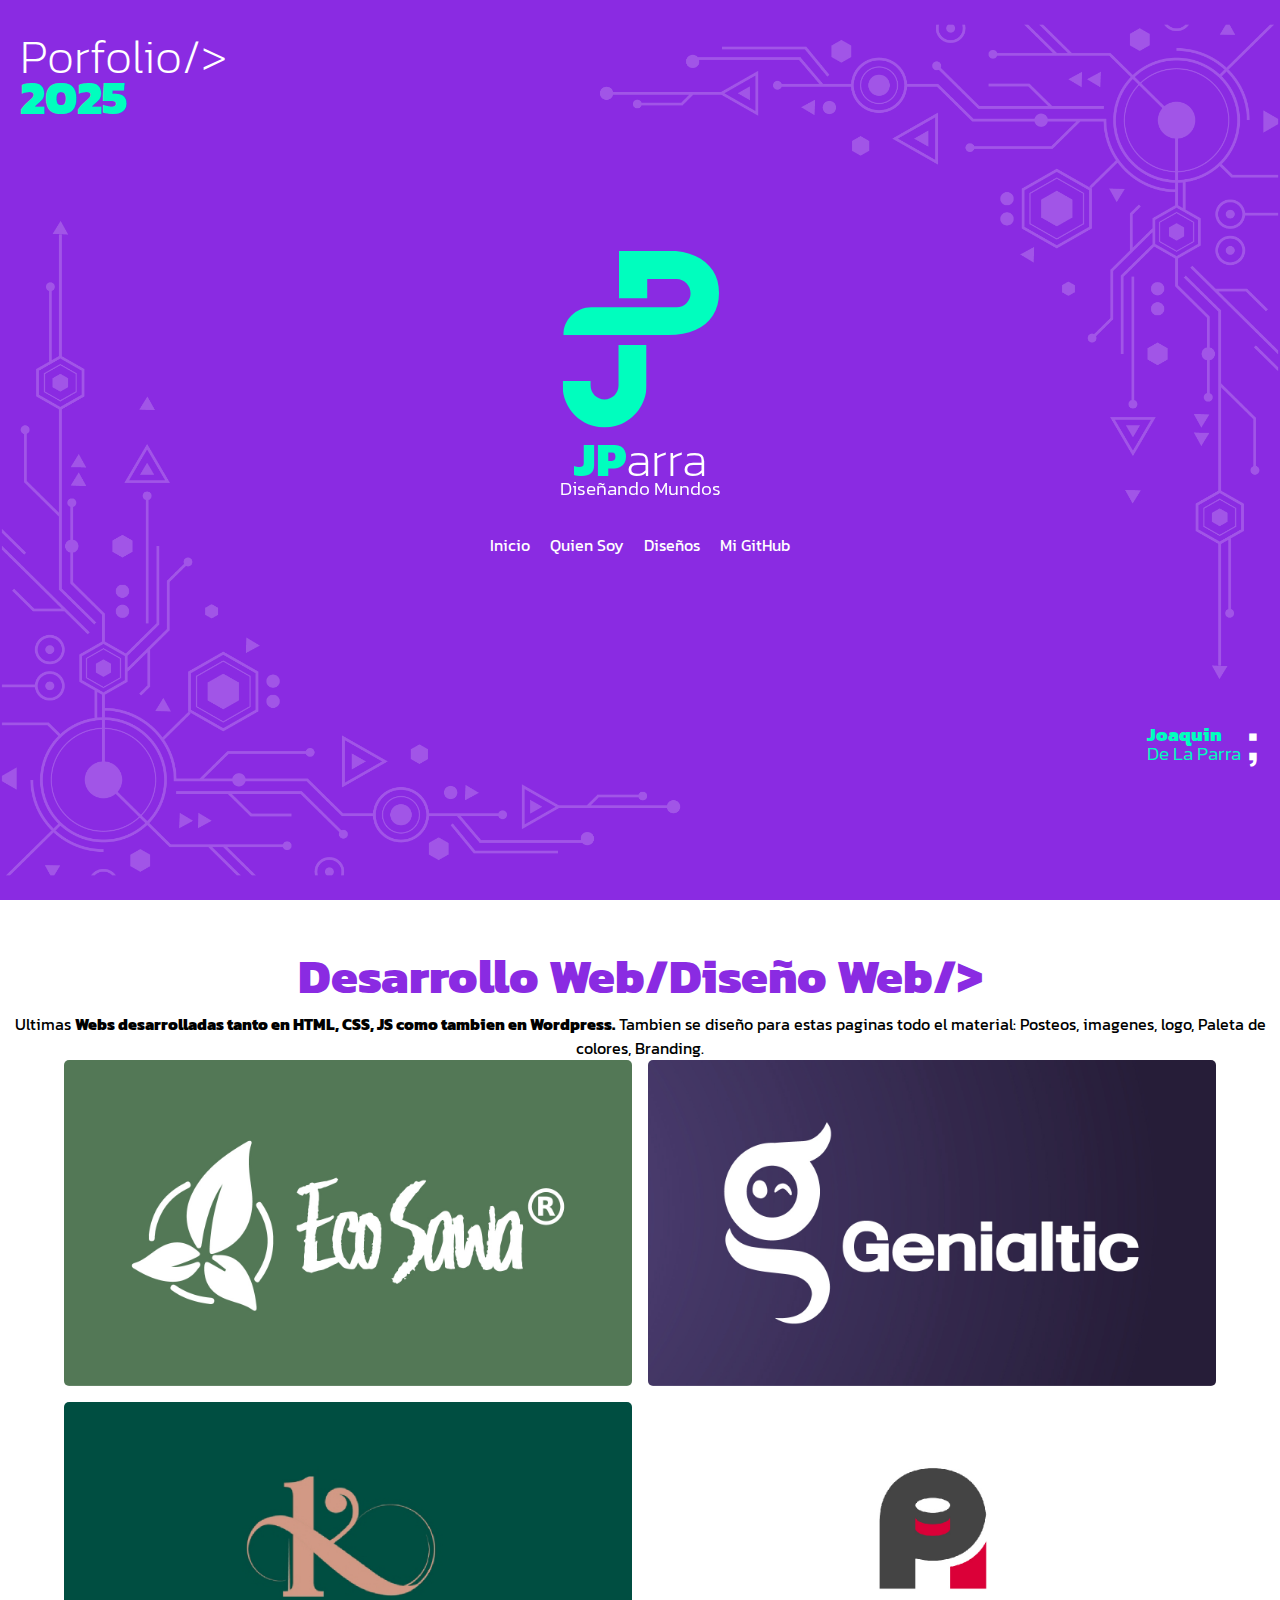
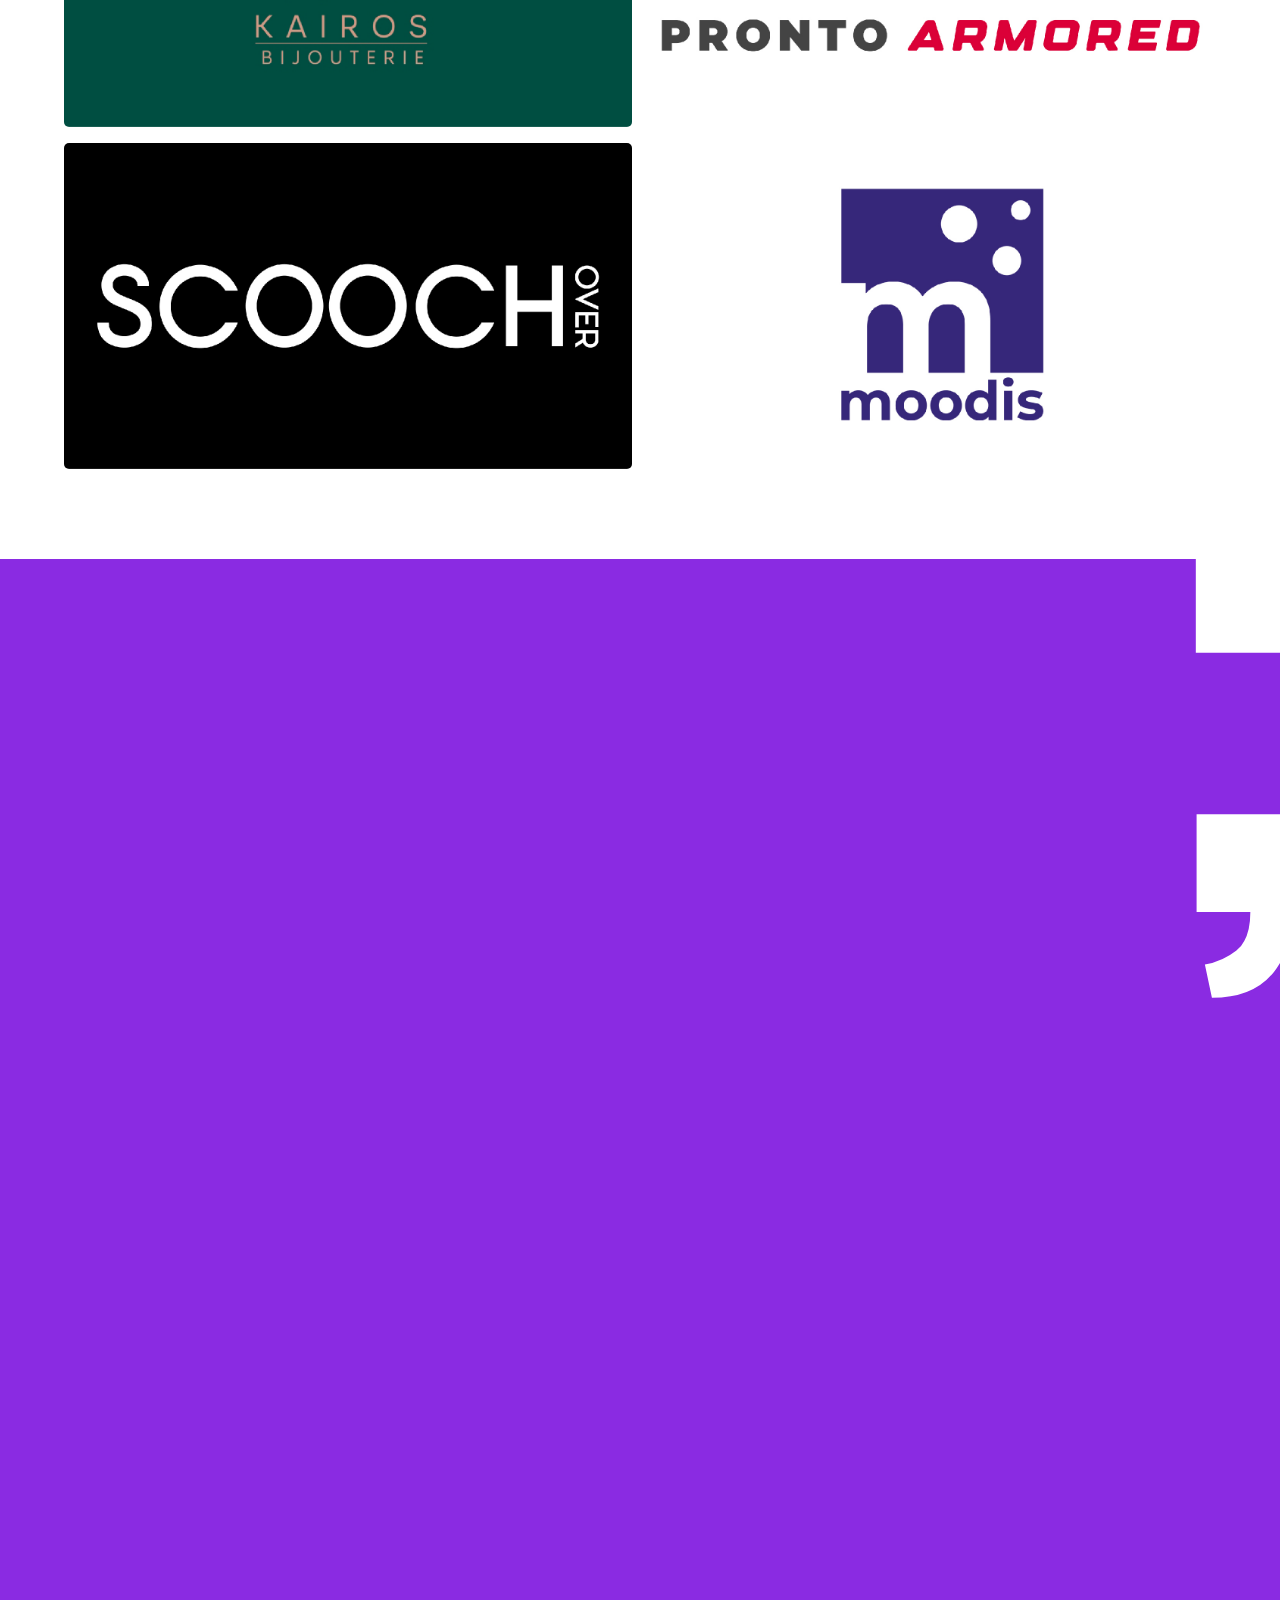
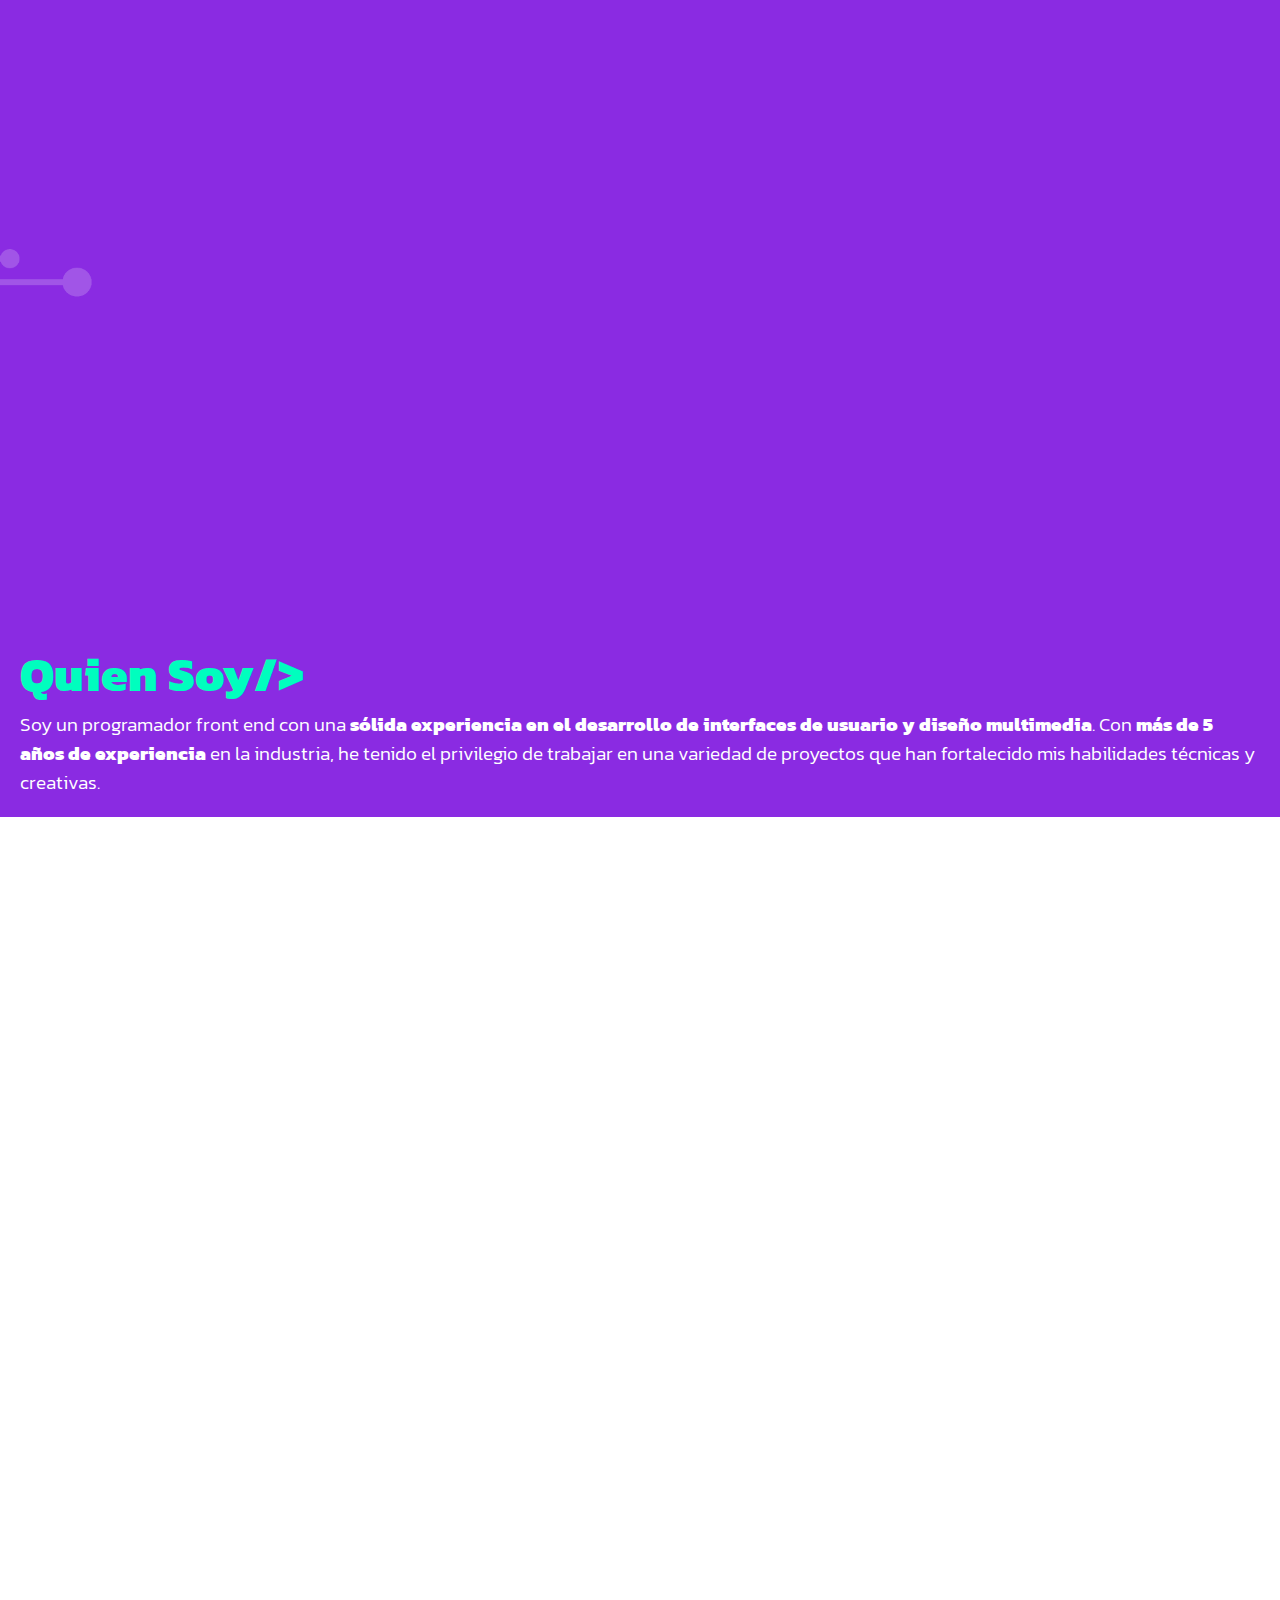
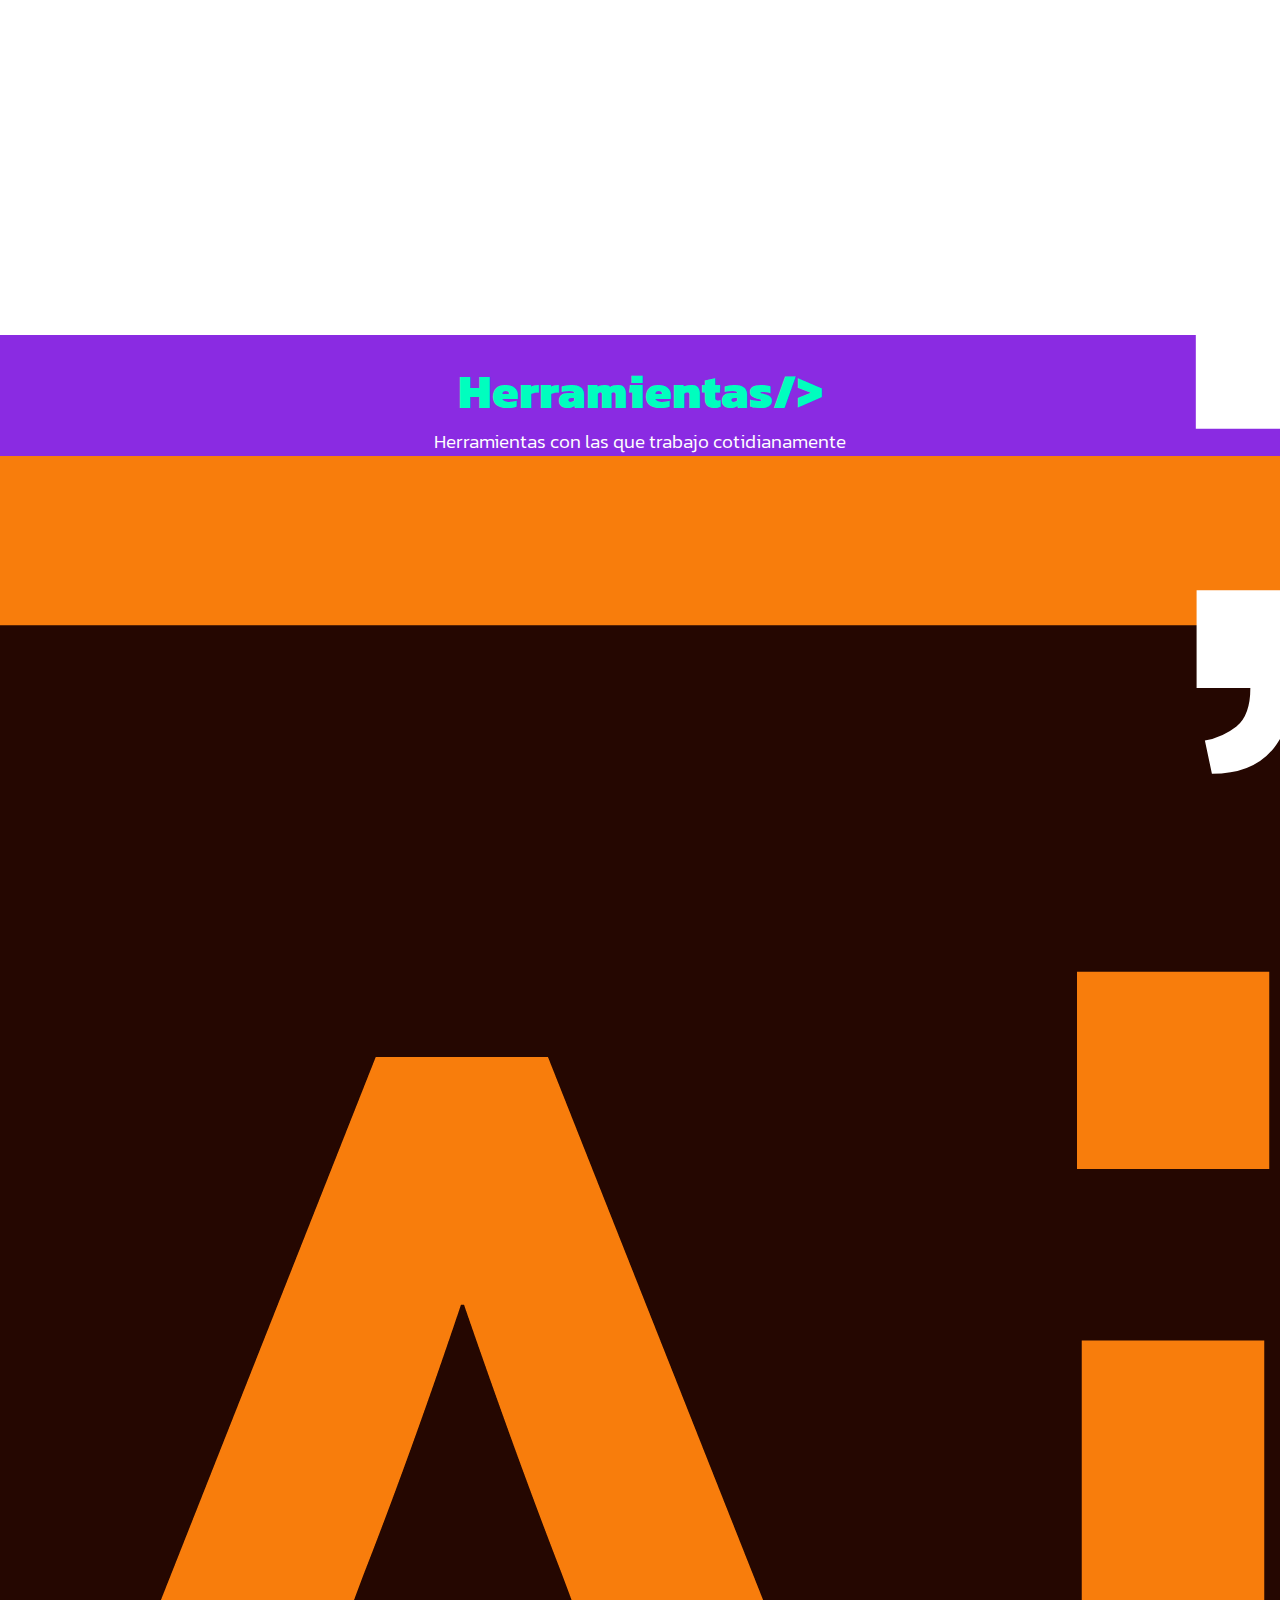
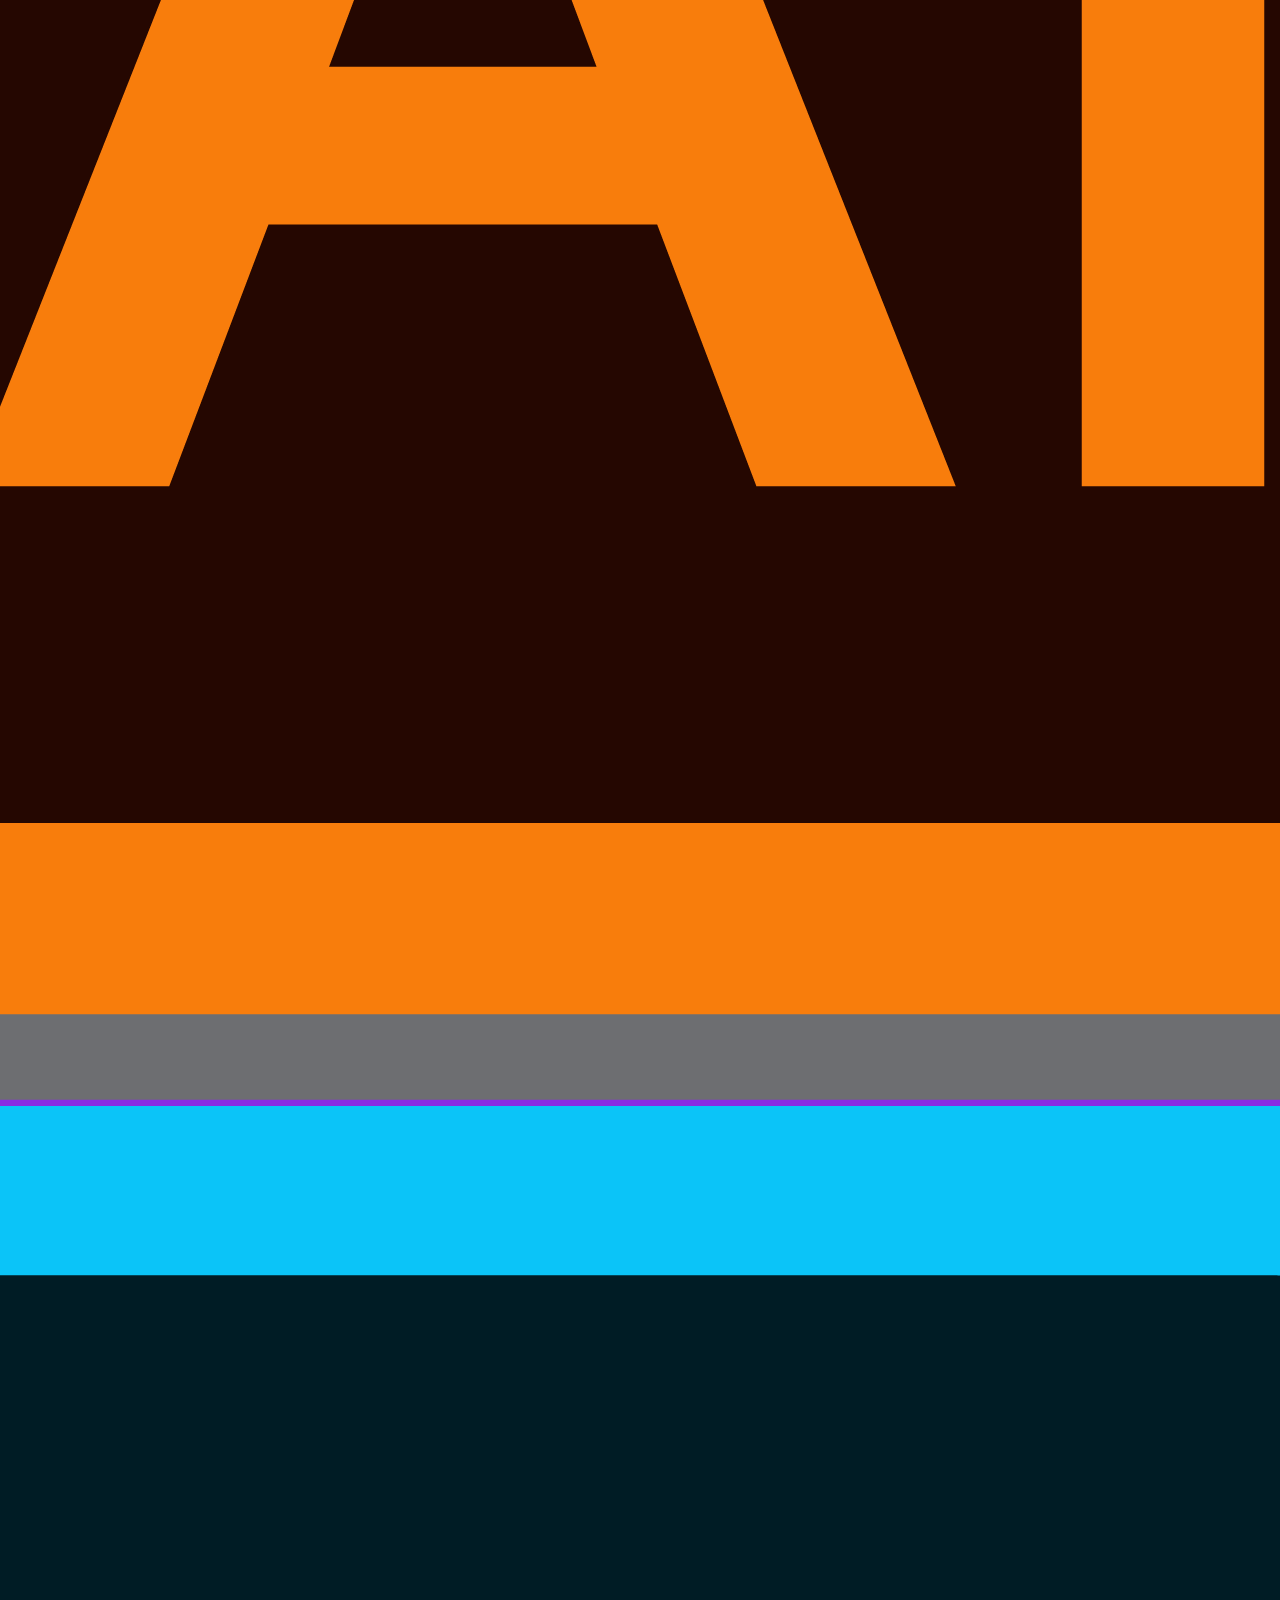
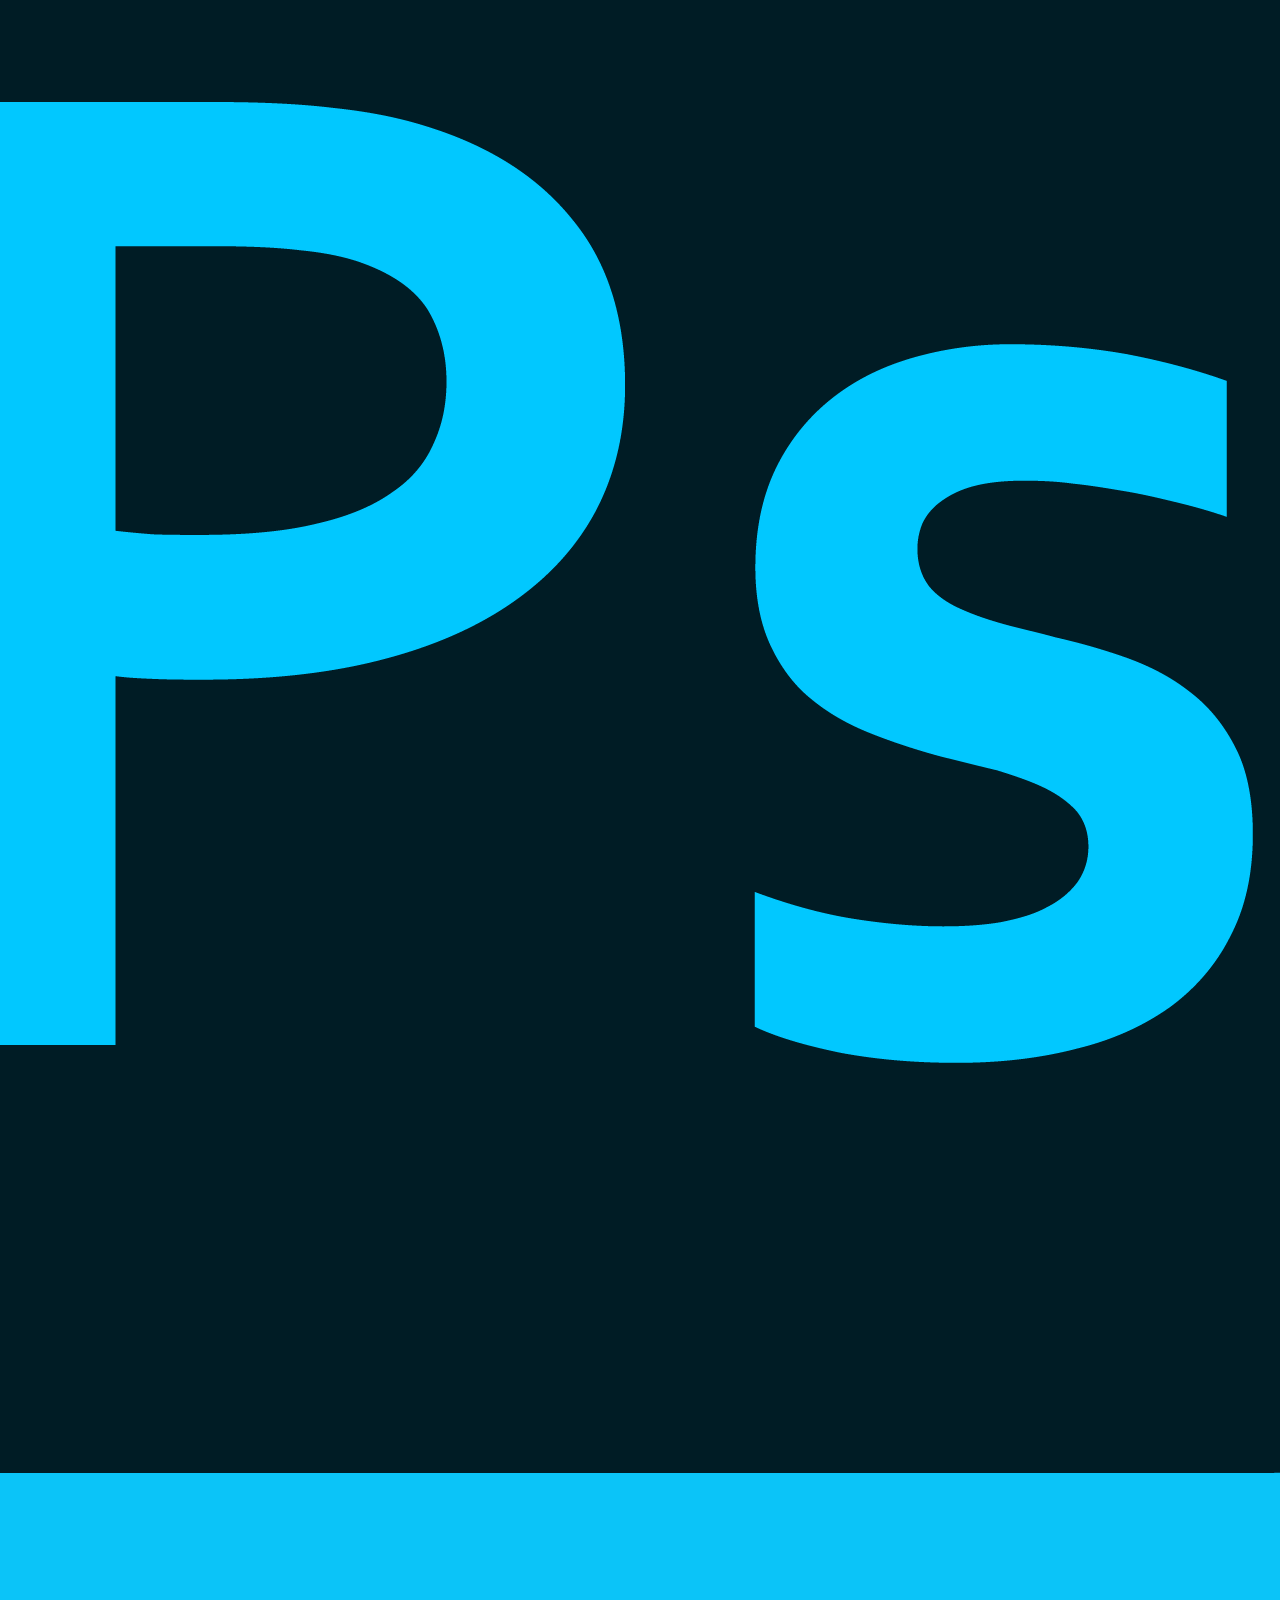
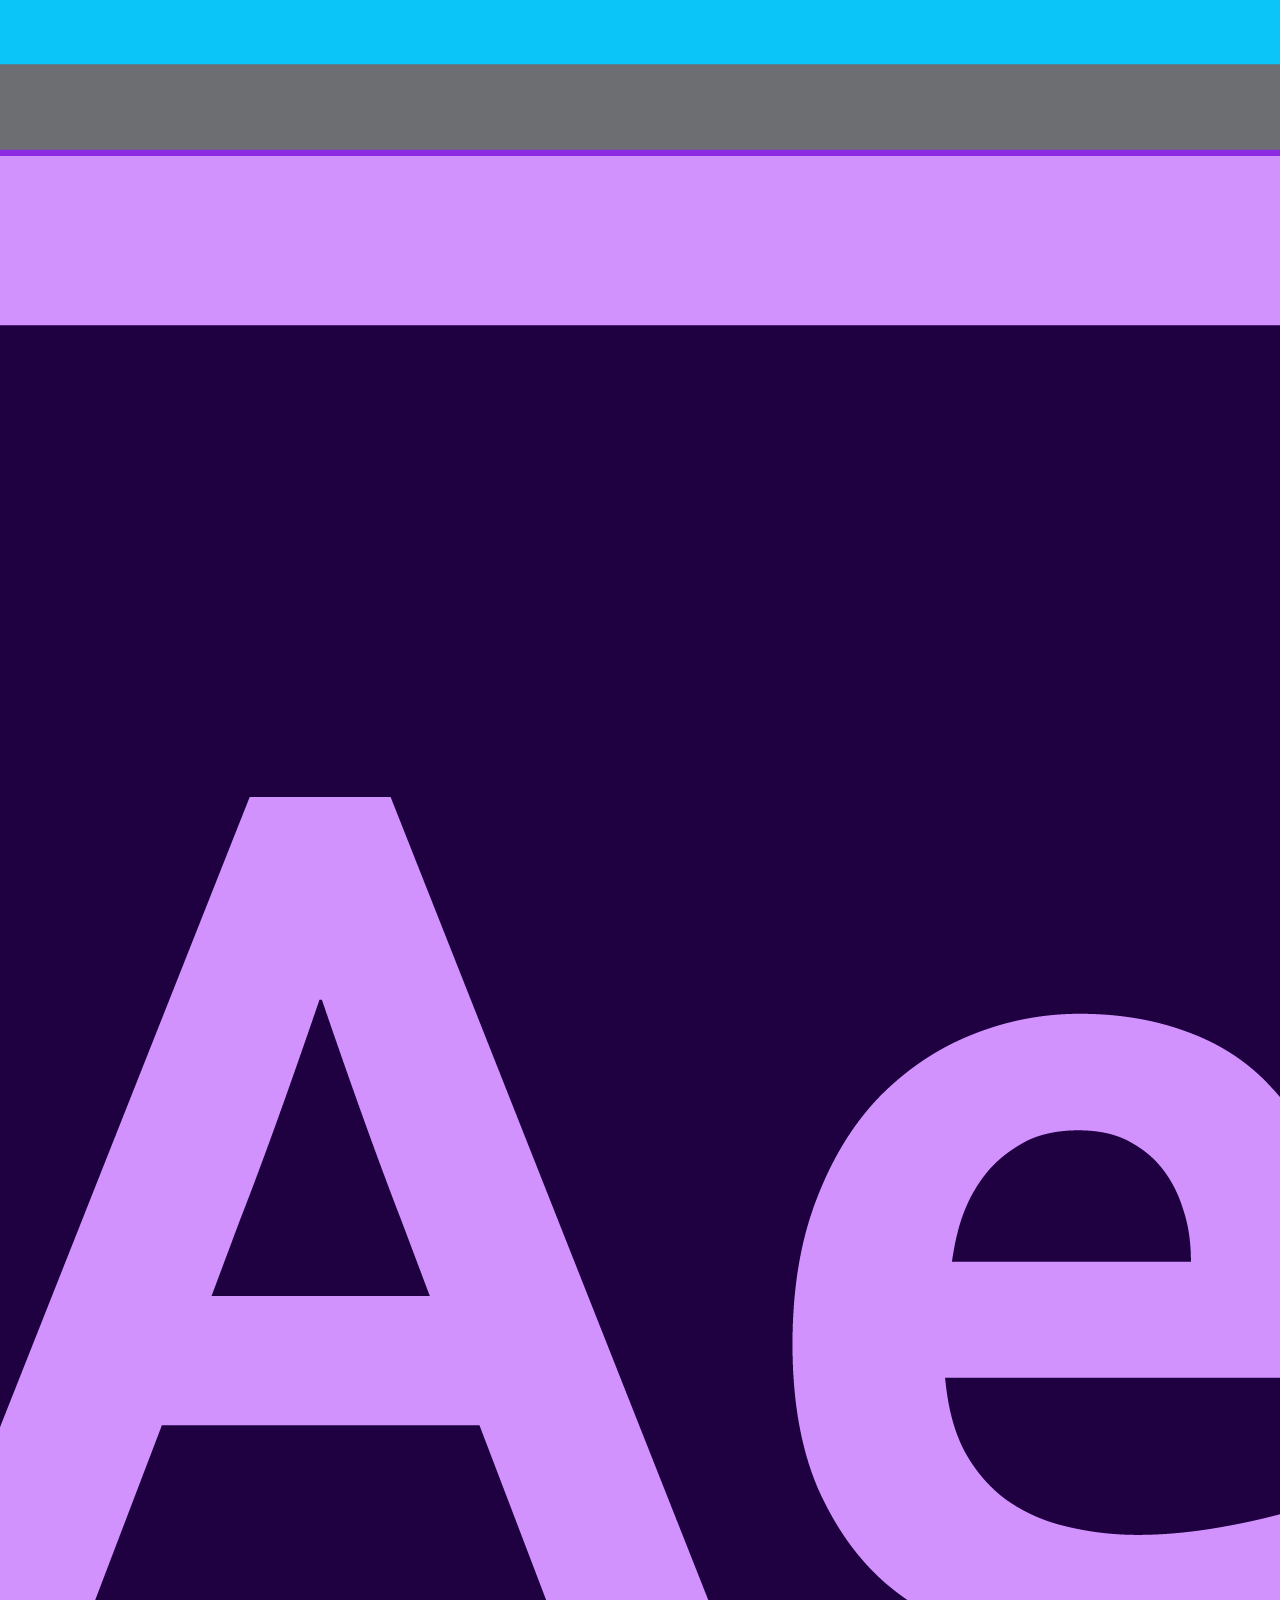
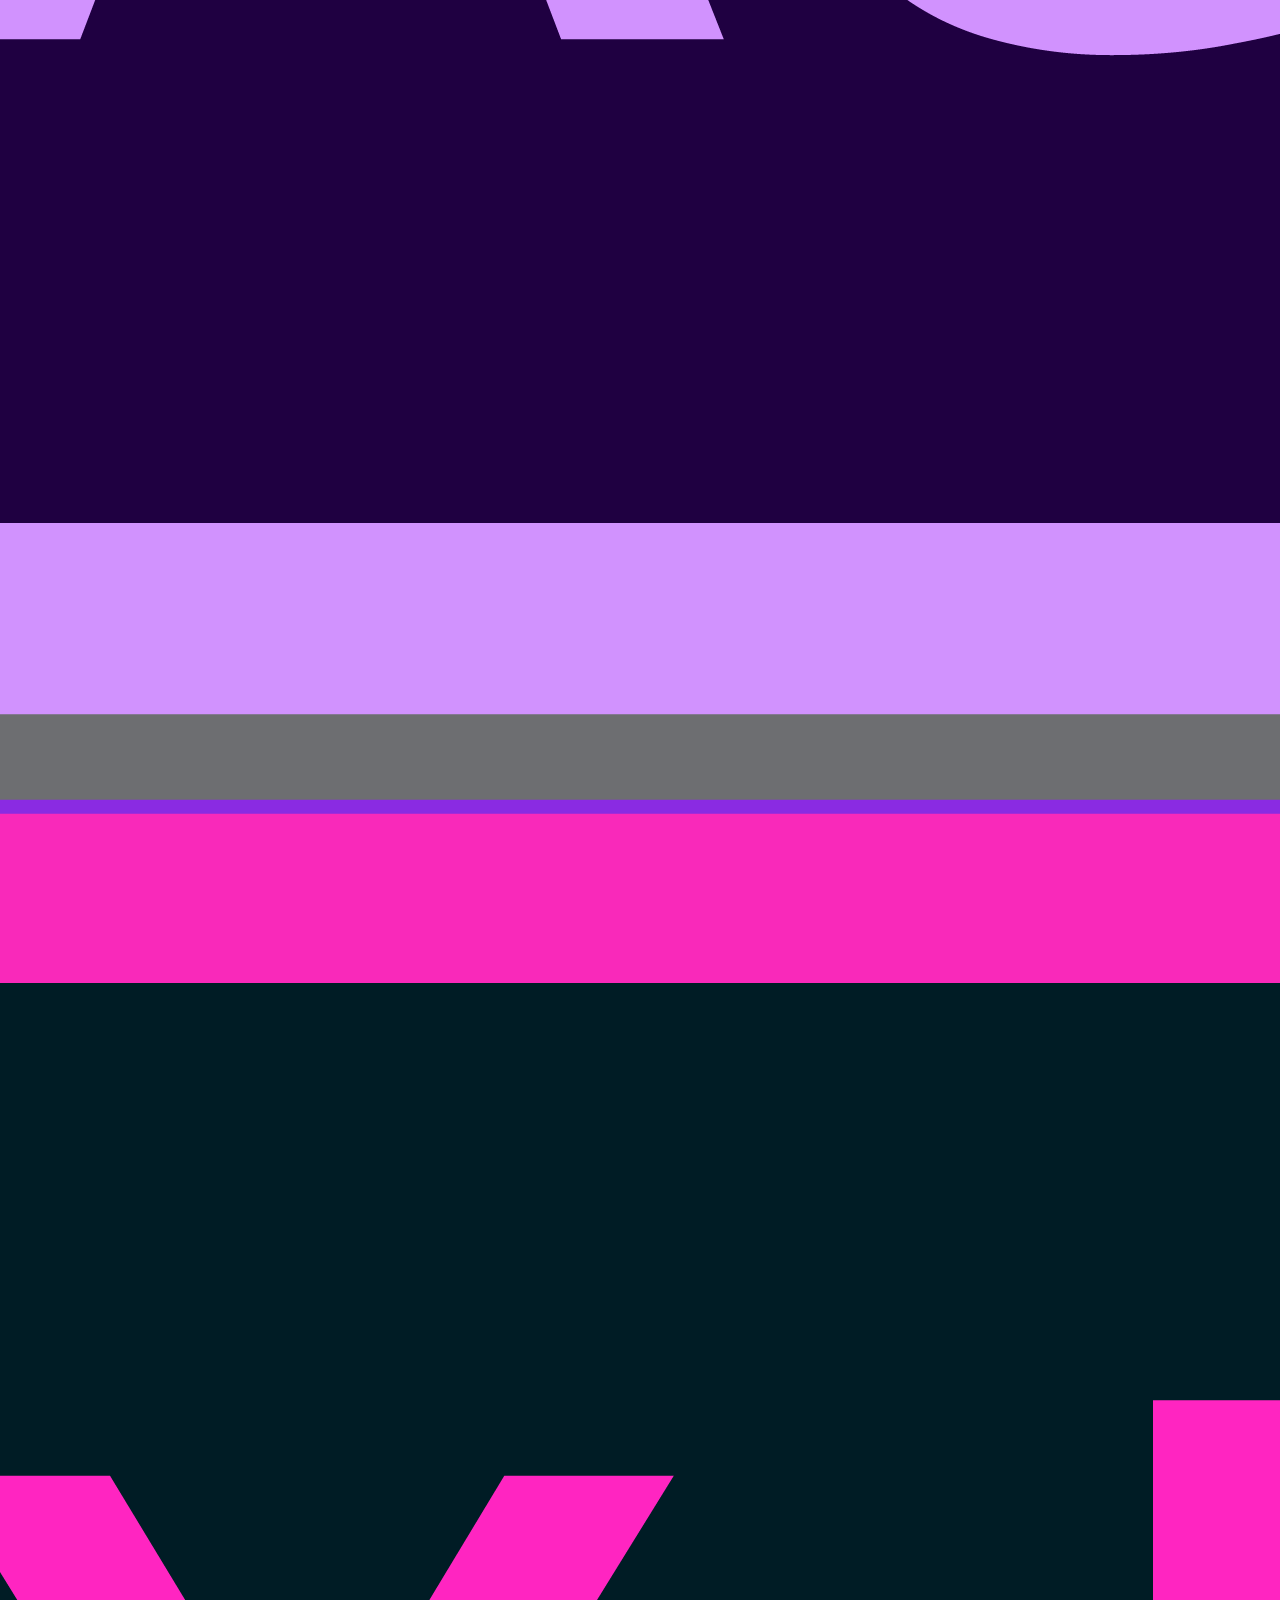
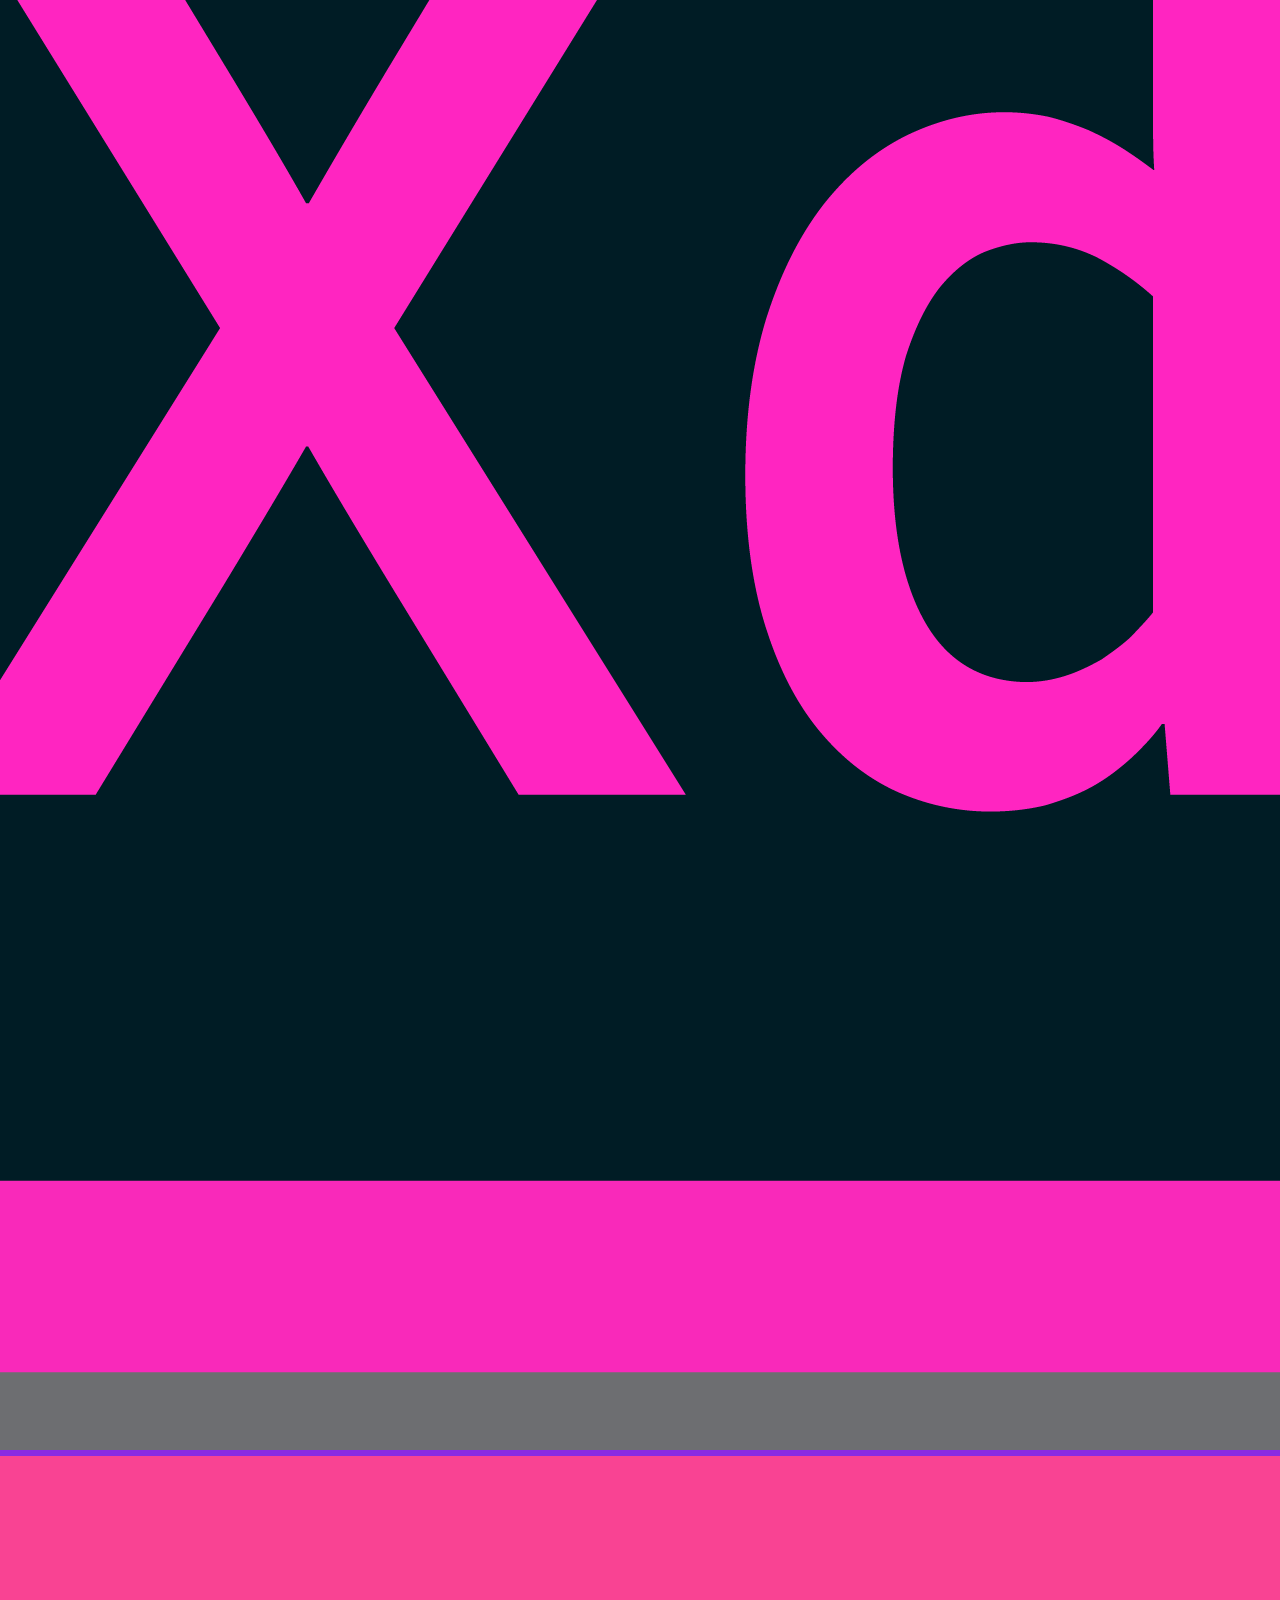
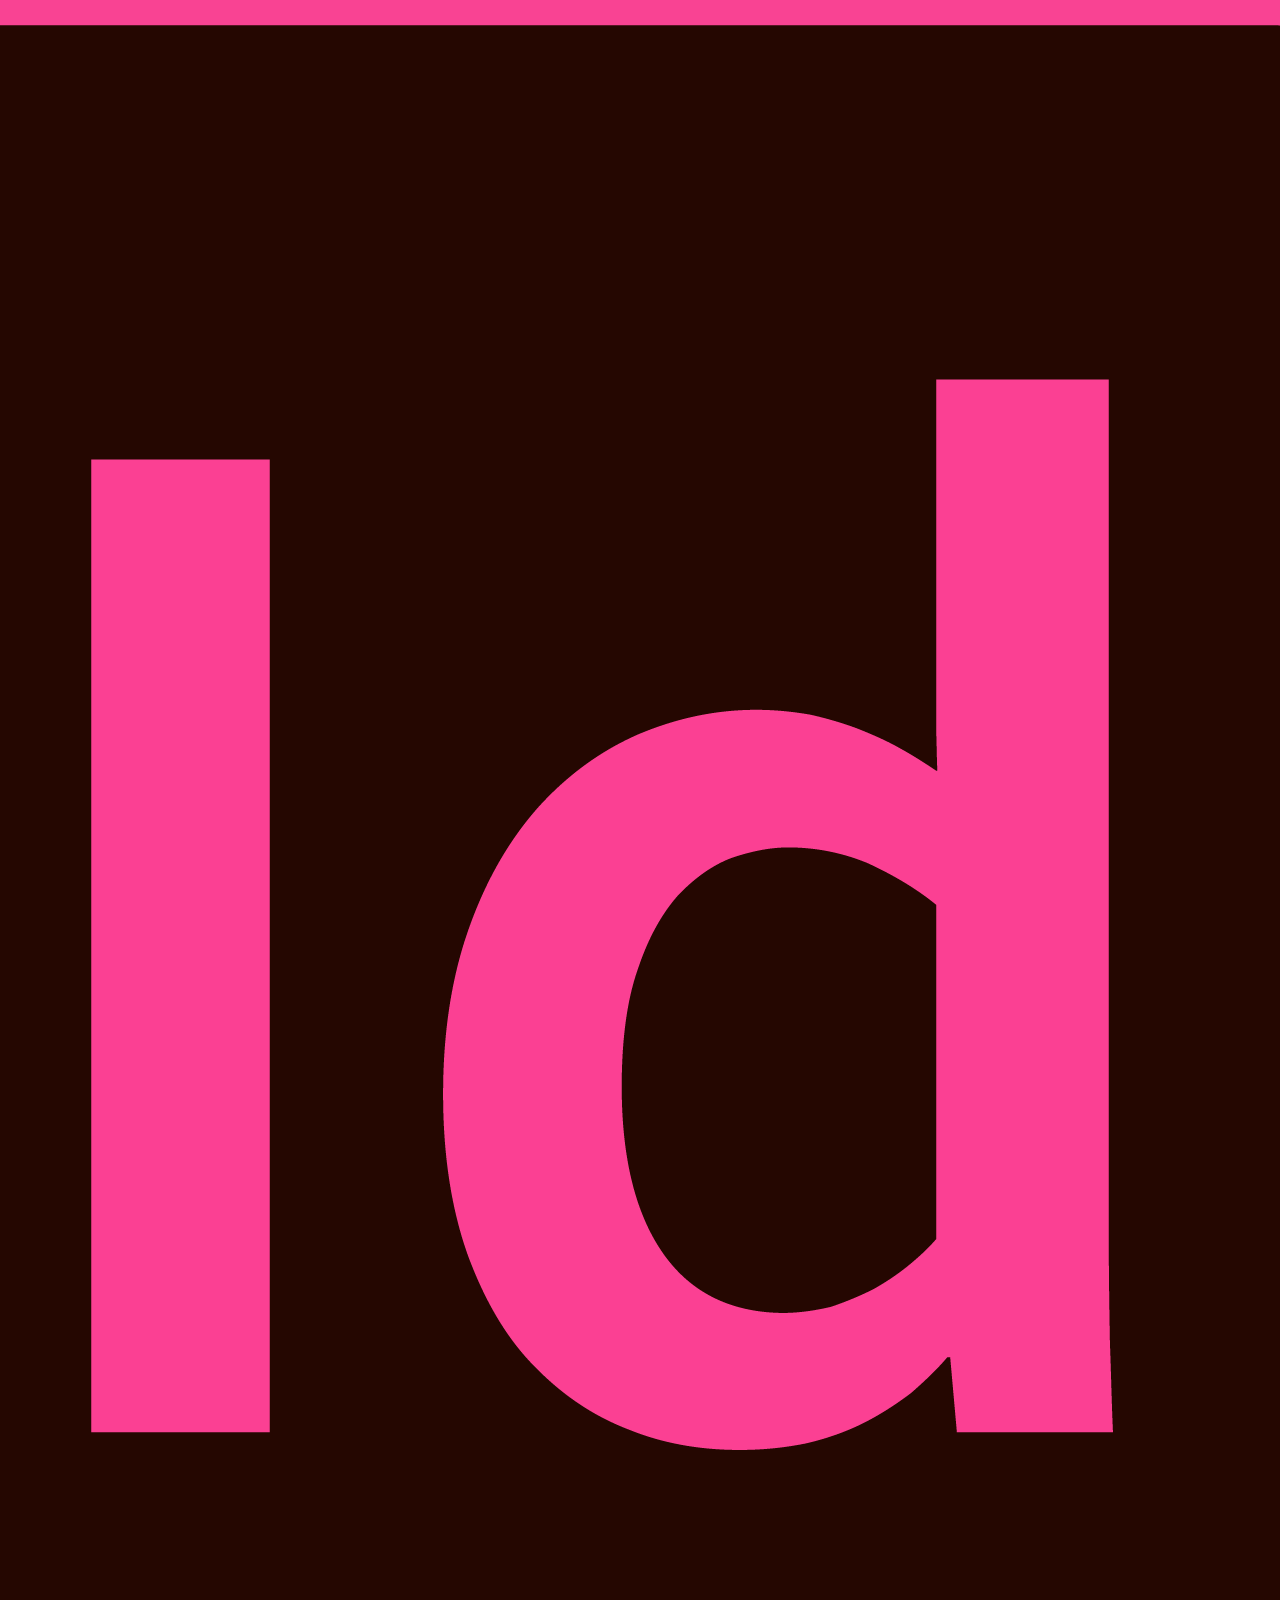
<file: index.html>
<!DOCTYPE html>
<html lang="en">
<head>
    <meta charset="UTF-8">
    <meta name="viewport" content="width=device-width, initial-scale=1.0">
    <title>Porfolio | Inicio</title>
    <!-- Metas SEO -->
    <meta name="keywords" content="Diseño, Web, Porfolio, Multimedia, UX/UI, Logos, Trabajos, Quien soy">
    <meta name="description" content="Pagina de inicio del porfolio de Diseño Grafico, multimedia y Desarrollo Web">
    <!-- AOS -->
    <link href="https://unpkg.com/aos@2.3.1/dist/aos.css" rel="stylesheet">
    <!-- BootsTrap -->
    <link href="https://cdn.jsdelivr.net/npm/bootstrap@5.3.2/dist/css/bootstrap.min.css" rel="stylesheet" integrity="sha384-T3c6CoIi6uLrA9TneNEoa7RxnatzjcDSCmG1MXxSR1GAsXEV/Dwwykc2MPK8M2HN" crossorigin="anonymous">
    <!-- CSS -->
    <link rel="stylesheet" href="css/style.css">
</head>
<body>
    
    <!-- Header -->
    <header class="marginBottom">
        <div>
            <h1 class="subTituloBlanco">Porfolio/></h1>
            <p class="subTituloBlanco fontHeight"><b class="verde">2025</b></p>
        </div>
        <div class="headerContenedor">
        
            <div class="headerLogo">
                <img class="logoJP" src="img/Logo.svg" alt="Foto Logo joaquin de la Parra"  data-aos="fade-down"
                data-aos-easing="linear"
                data-aos-duration="1500">
                <p class="subTituloBlanco fontHeight" data-aos="fade-zoom-in"
                data-aos-easing="ease-in-back"
                data-aos-duration="1500"><b class="verde">JP</b>arra</p>
                <p class="parrafoBlanco" data-aos="fade-zoom-in"
                data-aos-easing="ease-in-back"
                data-aos-duration="1500">Diseñando Mundos</p>
                <nav>
                    <ul class="ulLinks">
                        <li><a href="index.html">Inicio</a></li>
                        <li><a href="#quienSoy">Quien Soy</a></li>
                        <li><a href="html/diseños.html#logos">Diseños</a></li>
                        <li><a href="https://github.com/jdelaparra92?tab=repositories" target="_blank">Mi GitHub</a></li>
                    </ul>
                </nav>
            </div>
        </div>
        <div class="headerPie">
            <div>
                <h2 class="parrafoVerde"><strong>Joaquin</strong></h2>
                <h2 class="parrafoVerde fontHeight">De La Parra</h2>
            </div>

            <p class="puntoComaUno">;</p>

        </div>

    </header>
    <!-- Fin Header -->

    <section class=" marginBottomS">
        <h2 class="subTituloVioleta tipoCentrado" id="logos"> <strong>Desarrollo Web/Diseño Web/></strong></h2>
        <p class="tipoCentrado marginBottomDis">Ultimas <strong>Webs desarrolladas tanto en HTML, CSS, JS como tambien en Wordpress.</strong> Tambien se diseño para estas paginas todo el material: Posteos, imagenes, logo, Paleta de colores, Branding.</p>
        <div class="grid-container-3d">
        
          <div class="web">
            <a href="https://ecosawa.com.ec/" target="_blank"> <img src="./img/Webs/Ecosawa.jpg" alt="Web de ecosawa"></a>
          </div>
        
          <div class="web">
            <a href="https://genialtic.com/" target="_blank"><img src="./img/Webs/Genialtic-01.jpg" alt="web genialtic"></a>
          </div>
          
          <div class="web">
            <a href="https://kairosbijouterie.com/" target="_blank"> <img src="./img/Webs/Kairos-01.jpg" alt="web Karios"></a>
          </div>

          <div class="web">
           <a href="https://prontoarmored.com/" target="_blank"> <img src="./img/Webs/Pronto-01.jpg" alt="web Pronto Armored"></a>
          </div>

          <div class="web">
            <a href="https://jdelaparra92.github.io/ScoochOver/" target="_blank"><img src="./img/Webs/Schooch-01.jpg" alt="web Schooch over"></a>
          </div>

          <div class="web">
            <a href="https://jdelaparra92.github.io/Ecommerce-Remeras/" target="_blank"><img src="./img/Webs/moodis-01.jpg" alt="web Moodis"></a>
          </div>
        </div>
      
      
      </section>


    <!-- seccion 1 -->
    <section class="secctionCont fondoTres " id="quienSoy">
        <p class="puntoComa">;</p>
        <div class="contPerfilDos">
            <div class="contFotoPerfil">
                <img data-aos="fade-right" data-aos-duration="1600" class="perfil" src="img/perfil.jpeg" alt="Imagen mia de perfil">
            </div>
            <div class="sobreMi">
                <h2 class="subTituloVerde"> <strong>Quien Soy/></strong></h2>
                <p class="parrafoBlanco">Soy un programador front end con una <strong>sólida experiencia en el desarrollo de interfaces de usuario y diseño multimedia</strong>. Con <strong>más de 5 años de experiencia</strong> en la industria, he tenido el privilegio de trabajar en una variedad de proyectos que han fortalecido mis habilidades técnicas y creativas.</p>
            </div>
        </div>
    </section>


    <section class="" >
        <div>
            <div class="contPerfil">

                <div class="experienciaCont" data-aos="fade-up" data-aos-duration="1600">

                    
                    
                    <div class="experiencia">
                        <div class="experienciaTitulo">
                            <img class="expIcono" src="img/iconoEducacion.svg" alt="icono de educacion">
                            <h3 class="verde">EDUCACIÓN</h3>
                        </div>

                        <hr class="tituloSubSeccion">
                        <div class="subPerfil">
                            <div >
                                <h4 class="subTextosPerfil">En curso<br><span class="parrafoNegro">CoderHouse</span></h4>
                            </div>

                            <div>
                                <h4 class="verde">LENGUAJE DE PROGRAMACION PHYTON</h4>
                                <p>Del 06/11/23 al 14/02/24</p>
                            </div>
                        </div>

                        <div class="subPerfil">
                            <div class="">
                                <h4 class="subTextosPerfil">2020 - 2023 <br><span class="parrafoNegro">CoderHouse</span></h4>
                            </div>

                            <div>
                                <h4 class="verde">CARRERA DE DESARROLLO FRONTEND REACT</h4>
                                <p>Dentro de esta carrera en CoderHouse quede dentro
                                    del top 10% de los estudiantes con mejor promedio</p>
                            </div>
                        </div>

                        <div class="subPerfil">
                            <div >
                                <h4 class="subTextosPerfil">2016 - 2020 <br><span class="parrafoNegro">UADE</span></h4>
                            </div>

                            <div>
                                <h4 class="verde">DISEÑO MULTIMEDIA E ITERACIÓNE</h4>
                                <p>Licenciatura en Diseño Multimedia, UX/UI.</p>
                            </div>
                        </div>
                    </div>


                    <div class="experiencia">
                        <div class="experienciaTitulo">
                            <img class="expIcono" src="img/iconoTrabajo.svg" alt="icono de experiencia">
                            <h3 class="verde">EXPERIENCIA</h3>
                        </div>

                        <hr class="tituloSubSeccion">
                        <div class="subPerfil">
                            <div>
                                <h4 class="subTextosPerfil">2024+ <br><span class="parrafoNegro">TeloCreo</span></h4>
                            </div>

                            <div>
                                <h4 class="verde">Diseñador Web UX/UI</h4>
                                <p>Actualmente trabajo como Diseñador Web en la Empresa de TeloCreo</p>
                            </div>
                        </div>

                        <div class="subPerfil">
                            <div>
                                <h4 class="subTextosPerfil">2023+ <br><span class="parrafoNegro">CoderHouse</span></h4>
                            </div>

                            <div>
                                <h4 class="verde">TUTOR CODER ASK</h4>
                                <p>Forme parte de un centro de ayuda para estudiantes del
                                    curso de Desarrollo Web, donde me encargaba de resolver
                                    dudas teoricas y revición de codigo.</p>
                            </div>
                        </div>

                        <div class="subPerfil">
                            <div>
                                <h4 class="subTextosPerfil">2020 - 2023+ <br><span class="parrafoNegro">CoderHouse</span></h4>
                            </div>

                            <div>
                                <h4 class="verde">TUTORIAS DESARROLLO WEB</h4>
                                <p>Correccion de trabajos, dictado de clases y asistencia a
                                    alumnos que cursaban Desarrollo Web.</p>
                            </div>
                        </div>

                        <div class="subPerfil">
                            <div >
                                <h4 class="subTextosPerfil">2016+ <br><span class="parrafoNegro">Diseño</span></h4>
                            </div>

                            <div>
                                <h4 class="verde">FREELANCE</h4>
                                <p>Realice varios diseños a lo largo de estos año como Freelance
                                    Estuve diseñando para Arktoz Game Studio algunos dibujos,
                                    logo y animaciones para videojuegos. Tambien me encargue
                                    de hacer diseños de wireframes/Webs para estudiantes.</p>
                            </div>
                        </div>
                    </div>

                </div>
            </div>
        </div>

    </section>
    <!-- fin seccion 1 -->
<!-- seccion 3 -->
<section class="secctionCont fondoTres">
    <p class="puntoComa">;</p>
    <section class="fondoDos ">
        <h2 class="subTituloVerde tipoCentrado" id="logos"> <strong>Herramientas/></strong></h2>
        <p class="tipoCentrado parrafoBlanco">Herramientas con las que trabajo cotidianamente</p>
        <div class="herramientaCont">
        
          <div class="herramienta">
            <img src="./img/herramientas/illustrator-01.png" alt="Adobe Illustrator">
          </div>

          <div class="herramienta">
            <img src="./img/herramientas/photoshop-01.png" alt="Adobe Photoshop">
          </div>

          <div class="herramienta">
            <img src="./img/herramientas/after-01.png" alt="Adobe AfterEffects">
          </div>
          
          <div class="herramienta">
            <img src="./img/herramientas/adobeXd-01.png" alt="Adobe XD">
          </div>

          <div class="herramienta">
            <img src="./img/herramientas/indisign-01.png" alt="Adobe Indisign">
          </div>

          <div class="herramienta">
            <img src="./img/herramientas/premier-01.png" alt="Adobe Premier">
          </div>

          <div class="herramienta">
            <img src="./img/herramientas/canvas-01.png" alt="Canvas">
          </div>

          <div class="herramienta">
            <img src="./img/herramientas/figma-01.png" alt="Figma">
          </div>

          <div class="herramienta">
            <img src="./img/herramientas/wordpress-01.png" alt="Wordpress">
          </div>
          <div class="herramienta">
            <img src="./img/herramientas/visual-01.png" alt="Visual Studio Code">
          </div>
        </div>
      
      
      </section>
</section>
<!-- fin seccion 3 -->
        
    <!-- Main -->
    
    <!-- Fin Main -->
    

     <!-- Footer -->
    <footer>
        
        <div class="derechos">
            <p class="tipoCentrado">
                © todos los derechos reservados 2025 <br>
                Joaquin De La Parra
            </p>
        </div>
        <p class="puntoComaDos">;</p>
        <div>
            <h2 class="verde">REDES/></h2>
            <hr>
            <div class="contenedorRedes">
                <div class="redesImg">
                    <a href="https://www.linkedin.com/in/joaquin-de-la-parra-26010a20b" class="redesImg">
                        <p class="">Linkedin</p>
                        <img src="img/Linkedin.svg" alt="Logo de Linkedin">
                    </a>
                </div>
                <div class="redesImg">
                    <a href="https://wa.me/5491159761784" class="redesImg">
                        <p class="">Whatsapp</p>
                        <img src="img/Whatsapp.svg" alt="Logo de Whatsapp">
                    </a>
                </div>
              </div>
        </div>

    </footer>
     <!-- Footer -->


    <!-- Scripts -->
       
            <!-- AOS -->
    <script src="https://unpkg.com/aos@2.3.1/dist/aos.js"></script>
    <script>
        AOS.init();
    </script>

    <!-- whatsapp -->

            <!-- Bootstrap -->
    <script src="https://cdn.jsdelivr.net/npm/bootstrap@5.3.2/dist/js/bootstrap.bundle.min.js" integrity="sha384-C6RzsynM9kWDrMNeT87bh95OGNyZPhcTNXj1NW7RuBCsyN/o0jlpcV8Qyq46cDfL" crossorigin="anonymous"></script>
</body>
</html>
</file>
<file: css/style.css>
@import url("https://fonts.googleapis.com/css2?family=Kanit:wght@100;200;300;400;500;600;700;800&display=swap");
@import url("https://fonts.googleapis.com/css2?family=Oswald:wght@300;400;500;600;700&display=swap");
* {
  margin: 0;
  padding: 0;
  box-sizing: border-box;
  font-family: "Kanit", sans-serif;
}

.verde {
  color: #00febe;
}

.logoJP {
  width: 180px;
  margin-bottom: 15px;
}

header {
  background-color: blueviolet;
  background-image: url("../img/Fondo.png");
  background-position: center;
  background-repeat: no-repeat;
  background-size: cover;
  height: 100vh;
  padding: 20px;
}

.headerContenedor {
  display: flex;
  justify-content: center;
  align-items: center;
  flex-direction: column;
  height: 70%;
}

.headerLogo {
  display: flex;
  flex-direction: column;
  justify-content: center;
  align-items: center;
  gap: 10px;
}

.headerPie {
  display: flex;
  justify-content: end;
  align-items: center;
  gap: 5px;
}

nav {
  margin-top: 20px;
}

.ulLinks {
  display: flex;
  justify-content: center;
  align-items: center;
  gap: 20px;
}
@media screen and (max-width: 500px) {
  .ulLinks {
    gap: 14px;
  }
}
.ulLinks li {
  list-style: none;
}
.ulLinks a {
  text-decoration: none;
  color: white;
  transition: 0.6s;
}
.ulLinks a:hover {
  color: rgb(0, 254, 190);
}

footer {
  display: flex;
  align-items: center;
  justify-content: space-evenly;
  padding: 4%;
}
@media screen and (max-width: 500px) {
  footer {
    flex-direction: column;
  }
}
footer .redesImg {
  display: flex;
  flex-direction: column;
  align-items: center;
  justify-content: center;
}
footer .redesImg img {
  width: 40px;
}
footer .redesImg a {
  text-decoration: none;
  color: black;
  transition: 0.6s;
}
footer .redesImg a:hover, footer .redesImg a:hover ~ .redesImg {
  transform: translateY(5px);
  color: #00febe;
}
footer .contenedorRedes {
  display: flex;
  align-items: center;
  justify-content: center;
  gap: 15px;
}

main {
  padding-bottom: 40px;
  padding-top: 40px;
}

.mainCont {
  display: flex;
  justify-content: center;
  align-items: center;
  margin-bottom: 50px;
}

.mainDosCont {
  border-left: 2px black solid;
  padding: 10px;
  display: flex;
  flex-direction: column;
  gap: 35px;
}

.rotar {
  transform: rotate(270deg);
}

.perfil {
  width: 100%;
}

.contFotoPerfil {
  width: 100%;
}

.contPerfil {
  display: flex;
  justify-content: center;
  align-items: center;
  gap: 50px;
  object-fit: cover;
  padding: 10%;
}
@media screen and (max-width: 500px) {
  .contPerfil {
    flex-direction: column;
    padding: 5%;
  }
}

.seccionQuienSoy {
  height: 100vh;
  display: flex;
  justify-content: center;
  align-items: center;
  box-sizing: border-box;
}

.subPerfil {
  display: flex;
  align-items: baseline;
  gap: 80px;
  margin-bottom: 50px;
}
@media screen and (max-width: 500px) {
  .subPerfil {
    gap: 18px;
  }
}

.experienciaTitulo {
  display: flex;
  align-items: center;
  gap: 15px;
}

.expIcono {
  width: 30px;
}

.subTextosPerfil {
  width: 100px;
}

.secctionCont {
  position: relative;
  display: flex;
  justify-content: center;
  align-items: center;
  background-color: #8a2be2;
  padding: 20px;
  overflow: hidden;
}
@media screen and (max-width: 500px) {
  .secctionCont h2 {
    font-size: 2.5rem;
  }
}

.tituloSeccion {
  margin-bottom: 50px;
}

.tituloSubSeccion {
  margin-bottom: 20px;
}

.fondoDos {
  background-image: url("../img/fondoDos.png");
  background-position: center;
  background-repeat: no-repeat;
  background-size: cover;
}

.fondoTres {
  background-image: url("../img/fondoTres.png");
  background-position: center;
  background-repeat: no-repeat;
  background-size: cover;
}

b, strong {
  font-weight: 800;
}

ol, ul {
  padding-left: 0;
}

.fontHeight {
  line-height: 10px;
}

.tipoCentrado {
  text-align: center;
}

.subTitulo {
  font-size: 3rem;
  font-weight: 200;
}

.subTituloBlanco {
  color: white;
  font-size: 3rem;
  font-weight: 200;
}
@media screen and (max-width: 500px) {
  .subTituloBlanco {
    font-size: 2.7rem;
  }
}

.subTituloVerde {
  color: rgb(0, 254, 190);
  font-size: 3rem;
  font-weight: 200;
}
@media screen and (max-width: 500px) {
  .subTituloVerde {
    font-size: 2.7rem;
  }
}

.subTituloVioleta {
  color: #8a2be2;
  font-size: 3rem;
  font-weight: 200;
}
@media screen and (max-width: 500px) {
  .subTituloVioleta {
    font-size: 2.7rem;
  }
}

.parrafoVerde {
  color: rgb(0, 254, 190);
  font-size: 1.2rem;
  font-weight: 300;
}

.parrafoNegro {
  color: black;
  font-size: 1rem;
  font-weight: 300;
}

.parrafo {
  font-size: 1.2rem;
}

.parrafoBlanco {
  color: white;
  font-size: 1.2rem;
  font-weight: 300;
}

.puntoComaUno {
  font-size: 3rem;
  font-weight: 700;
  color: white;
  font-family: "Oswald", sans-serif;
}

.puntoComaDos {
  font-size: 10rem;
  font-weight: 700;
  color: #8a2be2;
  font-family: "Oswald", sans-serif;
}

.puntoComaTres {
  font-size: 10rem;
  font-weight: 700;
  color: rgb(255, 255, 255);
  font-family: "Oswald", sans-serif;
}

.puntoComa {
  position: absolute;
  top: -400px;
  right: -55px;
  font-size: 40rem;
  font-weight: 700;
  color: white;
  font-family: "Oswald", sans-serif;
}
@media screen and (max-width: 500px) {
  .puntoComa {
    display: none;
  }
}

.marginBottom {
  margin-bottom: 40px;
}

.marginBottomS {
  margin-bottom: 90px;
}

.paddingBottom {
  padding-bottom: 40px;
}

.paddingV {
  padding: 7% 0px 11% 0px;
}
@media screen and (max-width: 500px) {
  .paddingV {
    padding: 60px 0px;
  }
}

.galeriaLogo {
  padding-right: 5%;
  padding-left: 5%;
  background-color: blueviolet;
  background-image: url("../img/Fondo.png");
  background-position: center;
  background-repeat: no-repeat;
  background-size: cover;
  margin-bottom: 50px;
}

.grid-container {
  display: grid;
  grid-template-columns: repeat(auto-fill, minmax(300px, 1fr));
  grid-gap: 1em;
}
@media screen and (max-width: 500px) {
  .grid-container {
    grid-template-columns: repeat(auto-fill, minmax(250px, 1fr));
  }
}

/* hover styles */
.logoLista {
  position: relative;
}

.logoImagen img {
  width: 100%;
  border-radius: 5px;
}

.logoImagen img {
  filter: blur(0px);
  transition: filter 0.3s ease-in;
}

.logoTitulo {
  text-decoration: none;
  z-index: 1;
  position: absolute;
  height: 100%;
  width: 100%;
  top: 0;
  left: 0;
  opacity: 0;
  transition: opacity 0.5s;
  background: rgba(137, 43, 226, 0.6901960784);
  color: white;
  border-radius: 5px;
  display: flex;
  flex-direction: column;
  align-items: center;
  justify-content: center;
}

.logoLista:hover .logoTitulo {
  opacity: 1;
}

.logoLista:hover .logoImagen img {
  filter: blur(2px);
}

/* para celulares */
@media (hover: none) {
  .logoTitulo {
    opacity: 1;
  }

  .logoImagen img {
    filter: blur(2px);
  }
}
.grid-container-3d {
  display: grid;
  grid-template-columns: repeat(auto-fill, minmax(400px, 1fr));
  grid-gap: 1em;
  padding-right: 5%;
  padding-left: 5%;
}
@media screen and (max-width: 500px) {
  .grid-container-3d {
    grid-template-columns: repeat(auto-fill, minmax(250px, 1fr));
  }
}
.grid-container-3d div {
  object-fit: contain;
}
.grid-container-3d div img {
  width: 100%;
  height: 100%;
  border-radius: 5px;
}

.grid-container-videoJuegos {
  display: grid;
  align-items: center;
  align-content: center;
  justify-content: center;
  justify-items: center;
  grid-template-columns: auto auto auto;
  grid-template-rows: auto;
  grid-gap: 1em;
  padding-right: 5%;
  padding-left: 5%;
}
@media screen and (max-width: 500px) {
  .grid-container-videoJuegos {
    grid-template-columns: repeat(auto-fill, minmax(250px, 1fr));
  }
}
.grid-container-videoJuegos div {
  object-fit: contain;
}
.grid-container-videoJuegos div img {
  width: 100%;
  border-radius: 5px;
}

.proyectos {
  padding-right: 5%;
  padding-left: 5%;
  background-color: blueviolet;
  background-image: url("../img/Fondo.png");
  background-position: center;
  background-repeat: no-repeat;
  background-size: cover;
  margin-bottom: 50px;
}

.dibujos {
  padding-right: 5%;
  padding-left: 5%;
  background-color: blueviolet;
  background-image: url("../img/Fondo.png");
  background-position: center;
  background-repeat: no-repeat;
  background-size: cover;
}

/*# sourceMappingURL=style.css.map */
</file>
